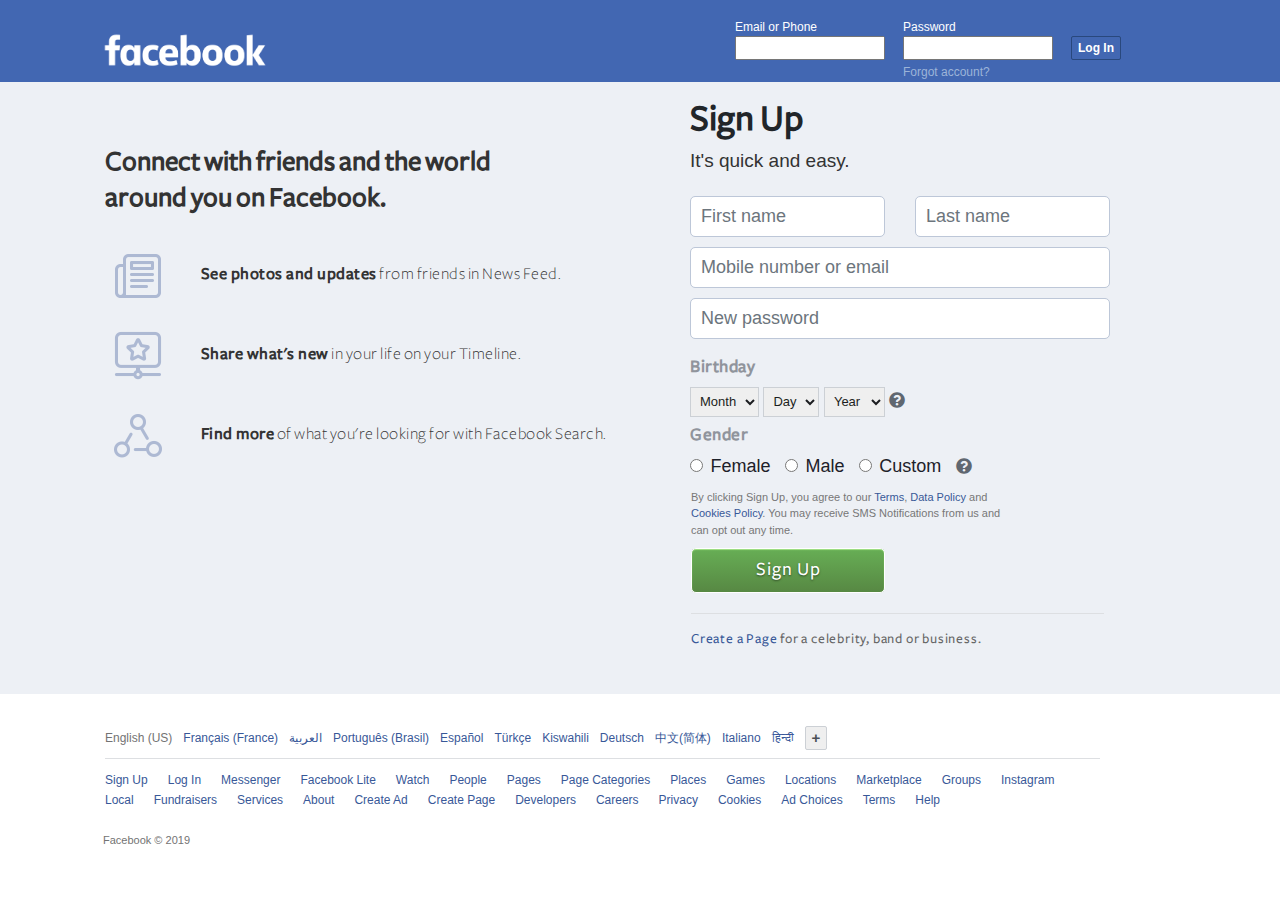
<file: index.html>
<!DOCTYPE html>
<html lang="en">
<head>
    <meta charset="UTF-8">
    <meta name="viewport" content="width=device-width, initial-scale=1.0">
    <meta http-equiv="X-UA-Compatible" content="ie=edge">
    <title>Facebook login page</title>
    <link rel="stylesheet" href="bootstrap/css/bootstrap.min.css">
    <link rel="stylesheet" href="fontawesome/css/all.css">
    <link rel="stylesheet" href="facebook-login-page.css">
</head>
<body>
    <div>
        <header>
            <div class="container">
                <div class="row">
                    <div class="col-md-7" id="wordmark">
                        <img src="images/facebook_wordmark.png" alt="Facebook">
                    </div>
                    <div class="col-md-5" id="login">
                        <br>
                        <form action="">
                            <div class="row">
                                <span><div class="col">
                                    <div class="row">Email or Phone</div>
                                    <div class="row"><input type="email" required></div>
                                </div></span>
                                <span><div class="col">
                                    <div class="row">Password</div>
                                    <div class="row"><input type="password" required></div>
                                    <div class="row" id="forgot-account"><a href="#">Forgot account?</a></div>
                                </div></span>
                                <div>
                                    <div><br></div>
                                    <button>Log In</button>
                                </div>
                            </div>
                        </form>
                    </div>
                </div>
            </div>
        </header>
        <div id="app-body">
            <div class="container">
                <div class="row">
                    <div class="col-md-6" id="brief">
                        <h2 id="intro">Connect with friends and the world around you on Facebook.</h2>
                        <div class="row">
                            <div class="col-md-2"><img src="images/News-Feed.png" alt="News Feed"></div>
                            <div class="col-md-10"><p class="benefits"><b>See photos and updates</b> from friends in News Feed.</p></div>
                        </div>
                        <br>
                        <div class="row">
                            <div class="col-md-2"><img src="images/Timeline.png" alt="Timeline"></div>
                            <div class="col-md-10"><p class="benefits"><b>Share what's new</b> in your life on your Timeline.</p></div>
                        </div>
                        <br>
                        <div class="row">
                            <div class="col-md-2"><img src="images/Facebook-Search.png" alt="Facebook Search"></div>
                            <div class="col-md-10"><p class="benefits"><b>Find more</b> of what you're looking for with Facebook Search.</p></div>
                        </div>
                    </div>
                    <div class="col-md-6" id="sign-up">
                        <h2>Sign Up</h2>
                        <div id="subtitle">It's quick and easy.</div>

                        <br>
                        <form action="">
                            <div class="row">
                                <div class="col-md-10">
                                    <div class="row">
                                        <div class="col-md-6"><input type="text" class="form-control" placeholder="First name" required></div>
                                        <div class="col-md-6"><input type="text" class="form-control" placeholder="Last name" required></div>
                                    </div>
                                </div>
                            </div>
                            <div class="row">
                                <div class="col-md-10">
                                    <div class="row">
                                        <div class="col-md-12"><input type="text" class="form-control" placeholder="Mobile number or email" required></div>
                                    </div>
                                </div>
                            </div>
                            <div class="row">
                                <div class="col-md-10">
                                    <div class="row">
                                        <div class="col-md-12"><input type="password" class="form-control" placeholder="New password" required></div>
                                    </div>
                                </div>
                            </div>
                            <div class="row">
                                <div class="col-md-10">
                                    <div class="row">
                                        <div class="col-md-12">
                                            <h6>Birthday</h6>
                                            <select name="month" id="">
                                                <option value="">Month</option>
                                                <option value="">Jan</option>
                                                <option value="">Feb</option>
                                                <option value="">Mar</option>
                                                <option value="">Apr</option>
                                                <option value="">May</option>
                                                <option value="">Jun</option>
                                                <option value="">Jul</option>
                                                <option value="">Aug</option>
                                                <option value="">Sep</option>
                                                <option value="">Oct</option>
                                                <option value="">Nov</option>
                                                <option value="">Dec</option>
                                            </select>
                                            <select name="day" id="">
                                                <option value="">Day</option>
                                                <option value="">1</option>
                                                <option value="">2</option>
                                                <option value="">3</option>
                                                <option value="">4</option>
                                                <option value="">5</option>
                                                <option value="">6</option>
                                                <option value="">7</option>
                                                <option value="">8</option>
                                                <option value="">9</option>
                                                <option value="">10</option>
                                                <option value="">11</option>
                                                <option value="">12</option>
                                                <option value="">13</option>
                                                <option value="">14</option>
                                                <option value="">15</option>
                                                <option value="">16</option>
                                                <option value="">17</option>
                                                <option value="">18</option>
                                                <option value="">19</option>
                                                <option value="">20</option>
                                                <option value="">21</option>
                                                <option value="">22</option>
                                                <option value="">23</option>
                                                <option value="">24</option>
                                                <option value="">25</option>
                                                <option value="">26</option>
                                                <option value="">27</option>
                                                <option value="">28</option>
                                                <option value="">29</option>
                                                <option value="">30</option>
                                                <option value="">31</option>
                                            </select>
                                            <select name="year" id="">
                                                <option value="">Year</option>
                                                <option value="">2019</option>
                                                <option value="">2018</option>
                                                <option value="">2017</option>
                                                <option value="">2016</option>
                                                <option value="">2015</option>
                                                <option value="">2014</option>
                                                <option value="">2013</option>
                                                <option value="">2012</option>
                                                <option value="">2011</option>
                                                <option value="">2010</option>
                                                <option value="">2009</option>
                                                <option value="">2008</option>
                                                <option value="">2007</option>
                                                <option value="">2006</option>
                                                <option value="">2005</option>
                                                <option value="">2004</option>
                                                <option value="">2003</option>
                                                <option value="">2002</option>
                                                <option value="">2001</option>
                                                <option value="">2000</option>
                                                <option value="">1999</option>
                                                <option value="">1998</option>
                                                <option value="">1997</option>
                                                <option value="">1996</option>
                                                <option value="">1995</option>
                                                <option value="">1994</option>
                                                <option value="">1993</option>
                                                <option value="">1992</option>
                                                <option value="">1991</option>
                                                <option value="">1990</option>
                                                <option value="">1989</option>
                                                <option value="">1988</option>
                                                <option value="">1987</option>
                                                <option value="">1986</option>
                                                <option value="">1985</option>
                                                <option value="">1984</option>
                                                <option value="">1983</option>
                                                <option value="">1982</option>
                                                <option value="">1981</option>
                                                <option value="">1980</option>
                                                <option value="">1979</option>
                                                <option value="">1978</option>
                                                <option value="">1977</option>
                                                <option value="">1976</option>
                                                <option value="">1975</option>
                                                <option value="">1974</option>
                                                <option value="">1973</option>
                                                <option value="">1972</option>
                                                <option value="">1971</option>
                                                <option value="">1970</option>
                                                <option value="">1969</option>
                                                <option value="">1968</option>
                                                <option value="">1967</option>
                                                <option value="">1966</option>
                                                <option value="">1965</option>
                                                <option value="">1964</option>
                                                <option value="">1963</option>
                                                <option value="">1962</option>
                                                <option value="">1961</option>
                                                <option value="">1960</option>
                                                <option value="">1959</option>
                                                <option value="">1958</option>
                                                <option value="">1957</option>
                                                <option value="">1956</option>
                                                <option value="">1955</option>
                                                <option value="">1954</option>
                                                <option value="">1953</option>
                                                <option value="">1952</option>
                                                <option value="">1951</option>
                                                <option value="">1950</option>
                                                <option value="">1949</option>
                                                <option value="">1948</option>
                                                <option value="">1947</option>
                                                <option value="">1946</option>
                                                <option value="">1945</option>
                                                <option value="">1944</option>
                                                <option value="">1943</option>
                                                <option value="">1942</option>
                                                <option value="">1941</option>
                                                <option value="">1940</option>
                                                <option value="">1939</option>
                                                <option value="">1938</option>
                                                <option value="">1937</option>
                                                <option value="">1936</option>
                                                <option value="">1935</option>
                                                <option value="">1934</option>
                                                <option value="">1933</option>
                                                <option value="">1932</option>
                                                <option value="">1931</option>
                                                <option value="">1930</option>
                                                <option value="">1929</option>
                                                <option value="">1928</option>
                                                <option value="">1927</option>
                                                <option value="">1926</option>
                                                <option value="">1925</option>
                                                <option value="">1924</option>
                                                <option value="">1923</option>
                                                <option value="">1922</option>
                                                <option value="">1921</option>
                                                <option value="">1920</option>
                                                <option value="">1919</option>
                                                <option value="">1918</option>
                                                <option value="">1917</option>
                                                <option value="">1916</option>
                                                <option value="">1915</option>
                                                <option value="">1914</option>
                                                <option value="">1913</option>
                                                <option value="">1912</option>
                                                <option value="">1911</option>
                                                <option value="">1910</option>
                                                <option value="">1909</option>
                                                <option value="">1908</option>
                                                <option value="">1907</option>
                                                <option value="">1906</option>
                                                <option value="">1905</option>
                                            </select>
                                            <i class="fas fa-question-circle"></i>
                                        </div>
                                    </div>
                                    <div class="row">
                                        <div class="col-md-12">
                                            <h6>Gender</h6>
                                            <input type="radio" name="gender" id="Female"> <span class="checkbox-label">Female</span>
                                            <input type="radio" name="gender" id="Male"> <span class="checkbox-label">Male</span>
                                            <input type="radio" name="gender" id="Custom"> <span class="checkbox-label">Custom</span>
                                            <i class="fas fa-question-circle"></i>
                                        </div>
                                    </div>
                                    <div class="row">
                                        <p id="legal">
                                            By clicking Sign Up, you agree to our <a href="#">Terms</a>, <a href="#">Data Policy</a> and <a href="#">Cookies Policy</a>. You may receive SMS Notifications from us and can opt out any time.
                                        </p>
                                    </div>
                                    <div class="row">
                                        <button id="signup-button">Sign Up</button>
                                    </div>
                                    <div class="row">
                                        <div class="col-md-11" id="create-a-page">
                                            <a href="#">Create a Page</a> for a celebrity, band or business.
                                        </div>
                                    </div>
                                    <br>
                                </div>
                            </div>
                        </form>
                    </div>
                </div>
            </div>
        </div>
        <footer>
            <div class="container">
                <div class="row">
                    <div class="col-md-11">
                        <br>
                        <ul>
                            <li id="default">English (US)</li>
                            <li><a href="#">Français (France)</li>
                            <li><a href="#">العربية</a></li>
                            <li><a href="#">Português (Brasil)</a></li>
                            <li><a href="#">Español</a></li>
                            <li><a href="#">Türkçe</a></li>
                            <li><a href="#">Kiswahili</a></li>
                            <li><a href="#">Deutsch</a></li>
                            <li><a href="#">中文(简体)</a></li>
                            <li><a href="#">Italiano</a></li>
                            <li><a href="#">हिन्दी</a></li>
                            <li><a href=""><button>+</button></a></li>
                        </ul>
                    </div>
                </div>

                <div class="row">
                    <div class="col-md-11">
                        <ul id="footer-menu">
                            <li><a href="#">Sign Up</li>
                            <li><a href="#">Log In</a></li>
                            <li><a href="#">Messenger</a></li>
                            <li><a href="#">Facebook Lite</a></li>
                            <li><a href="#">Watch</a></li>
                            <li><a href="#">People</a></li>
                            <li><a href="#">Pages</a></li>
                            <li><a href="#">Page Categories</a>
                            <li><a href="#">Places</a></li>
                            <li><a href="#">Games</a></li>
                            <li><a href="#">Locations</a></li>
                            <li><a href="#">Marketplace</a></li>
                            <li><a href="#">Groups</a></li>
                            <li><a href="#">Instagram</a></li>
                            <li><a href="#">Local</a></li>
                            <li><a href="#">Fundraisers</a></li>
                            <li><a href="#">Services</a></li>
                            <li><a href="#">About</a></li>
                            <li><a href="#">Create Ad</a></li>
                            <li><a href="#">Create Page</a></li>
                            <li><a href="#">Developers</a></li>
                            <li><a href="#">Careers</a></li>
                            <li><a href="#">Privacy</a></li>
                            <li><a href="#">Cookies</a></li>
                            <li><a href="#">Ad Choices</a></li>
                            <li><a href="#">Terms</a></li>
                            <li><a href="#">Help</a></li>
                        </ul>
                    </div>
                </div>

                <div class="row">
                    <div class="col-md-11" id="copyright">
                        <span>Facebook &copy; 2019</span>
                    </div>
                </div>
            </div>
        </footer>
    </div>
    <script src="bootstrap/js/bootstrap.min.js"></script>
</body>
</html>
</file>
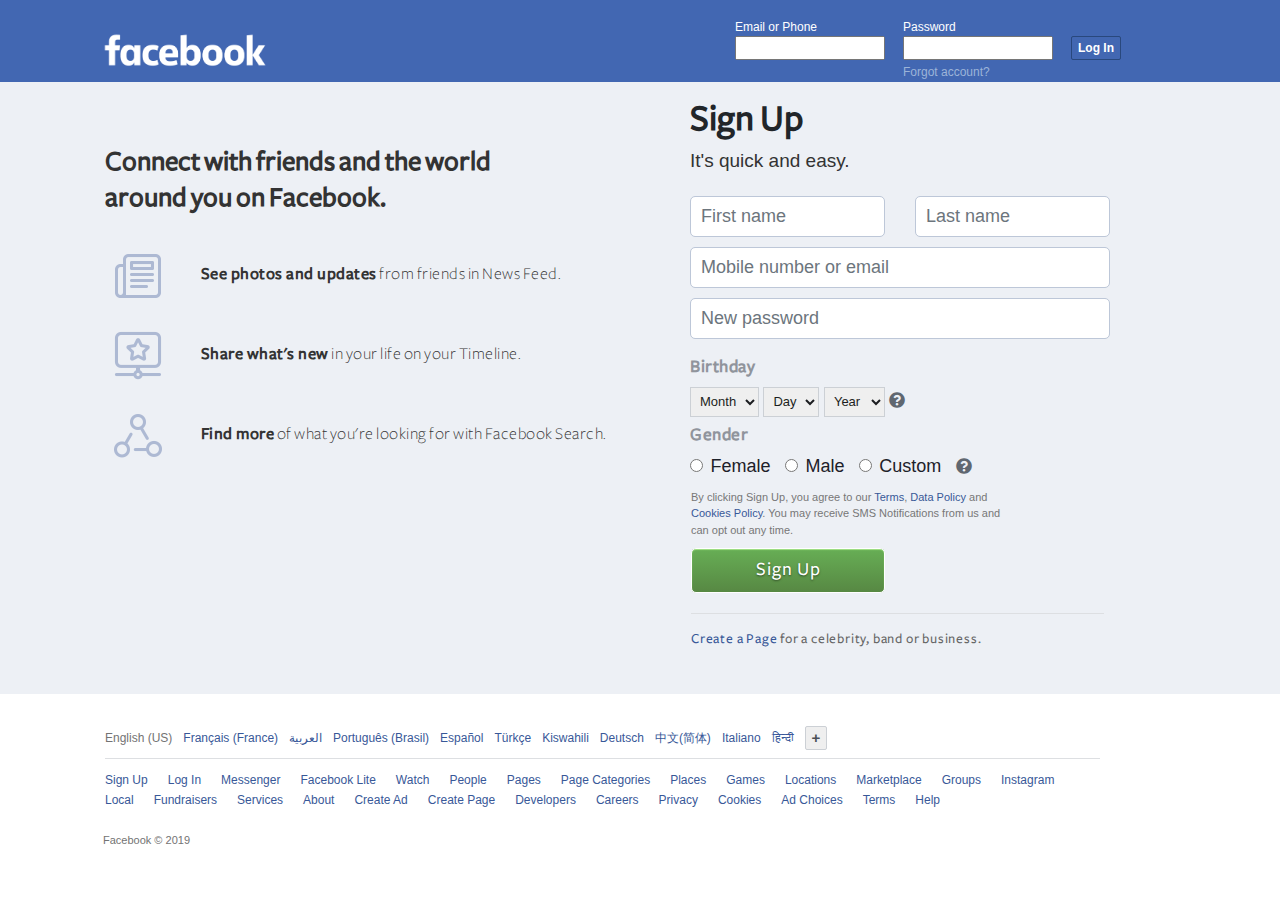
<file: facebook-login-page.html>
<!DOCTYPE html>
<html lang="en">
<head>
    <meta charset="UTF-8">
    <meta name="viewport" content="width=device-width, initial-scale=1.0">
    <meta http-equiv="X-UA-Compatible" content="ie=edge">
    <title>Facebook login page</title>
    <link rel="stylesheet" href="bootstrap/css/bootstrap.min.css">
    <link rel="stylesheet" href="fontawesome/css/all.css">
    <link rel="stylesheet" href="facebook-login-page.css">
</head>
<body>
    <div>
        <header>
            <div class="container">
                <div class="row">
                    <div class="col-md-7" id="wordmark">
                        <img src="images/facebook_wordmark.png" alt="Facebook">
                    </div>
                    <div class="col-md-5" id="login">
                        <br>
                        <form action="">
                            <div class="row">
                                <span><div class="col">
                                    <div class="row">Email or Phone</div>
                                    <div class="row"><input type="email" required></div>
                                </div></span>
                                <span><div class="col">
                                    <div class="row">Password</div>
                                    <div class="row"><input type="password" required></div>
                                    <div class="row" id="forgot-account"><a href="#">Forgot account?</a></div>
                                </div></span>
                                <div>
                                    <div><br></div>
                                    <button>Log In</button>
                                </div>
                            </div>
                        </form>
                    </div>
                </div>
            </div>
        </header>
        <div id="app-body">
            <div class="container">
                <div class="row">
                    <div class="col-md-6" id="brief">
                        <h2 id="intro">Connect with friends and the world around you on Facebook.</h2>
                        <div class="row">
                            <div class="col-md-2"><img src="images/News-Feed.png" alt="News Feed"></div>
                            <div class="col-md-10"><p class="benefits"><b>See photos and updates</b> from friends in News Feed.</p></div>
                        </div>
                        <br>
                        <div class="row">
                            <div class="col-md-2"><img src="images/Timeline.png" alt="Timeline"></div>
                            <div class="col-md-10"><p class="benefits"><b>Share what's new</b> in your life on your Timeline.</p></div>
                        </div>
                        <br>
                        <div class="row">
                            <div class="col-md-2"><img src="images/Facebook-Search.png" alt="Facebook Search"></div>
                            <div class="col-md-10"><p class="benefits"><b>Find more</b> of what you're looking for with Facebook Search.</p></div>
                        </div>
                    </div>
                    <div class="col-md-6" id="sign-up">
                        <h2>Sign Up</h2>
                        <div id="subtitle">It's quick and easy.</div>

                        <br>
                        <form action="">
                            <div class="row">
                                <div class="col-md-10">
                                    <div class="row">
                                        <div class="col-md-6"><input type="text" class="form-control" placeholder="First name" required></div>
                                        <div class="col-md-6"><input type="text" class="form-control" placeholder="Last name" required></div>
                                    </div>
                                </div>
                            </div>
                            <div class="row">
                                <div class="col-md-10">
                                    <div class="row">
                                        <div class="col-md-12"><input type="text" class="form-control" placeholder="Mobile number or email" required></div>
                                    </div>
                                </div>
                            </div>
                            <div class="row">
                                <div class="col-md-10">
                                    <div class="row">
                                        <div class="col-md-12"><input type="password" class="form-control" placeholder="New password" required></div>
                                    </div>
                                </div>
                            </div>
                            <div class="row">
                                <div class="col-md-10">
                                    <div class="row">
                                        <div class="col-md-12">
                                            <h6>Birthday</h6>
                                            <select name="month" id="">
                                                <option value="">Month</option>
                                                <option value="">Jan</option>
                                                <option value="">Feb</option>
                                                <option value="">Mar</option>
                                                <option value="">Apr</option>
                                                <option value="">May</option>
                                                <option value="">Jun</option>
                                                <option value="">Jul</option>
                                                <option value="">Aug</option>
                                                <option value="">Sep</option>
                                                <option value="">Oct</option>
                                                <option value="">Nov</option>
                                                <option value="">Dec</option>
                                            </select>
                                            <select name="day" id="">
                                                <option value="">Day</option>
                                                <option value="">1</option>
                                                <option value="">2</option>
                                                <option value="">3</option>
                                                <option value="">4</option>
                                                <option value="">5</option>
                                                <option value="">6</option>
                                                <option value="">7</option>
                                                <option value="">8</option>
                                                <option value="">9</option>
                                                <option value="">10</option>
                                                <option value="">11</option>
                                                <option value="">12</option>
                                                <option value="">13</option>
                                                <option value="">14</option>
                                                <option value="">15</option>
                                                <option value="">16</option>
                                                <option value="">17</option>
                                                <option value="">18</option>
                                                <option value="">19</option>
                                                <option value="">20</option>
                                                <option value="">21</option>
                                                <option value="">22</option>
                                                <option value="">23</option>
                                                <option value="">24</option>
                                                <option value="">25</option>
                                                <option value="">26</option>
                                                <option value="">27</option>
                                                <option value="">28</option>
                                                <option value="">29</option>
                                                <option value="">30</option>
                                                <option value="">31</option>
                                            </select>
                                            <select name="year" id="">
                                                <option value="">Year</option>
                                                <option value="">2019</option>
                                                <option value="">2018</option>
                                                <option value="">2017</option>
                                                <option value="">2016</option>
                                                <option value="">2015</option>
                                                <option value="">2014</option>
                                                <option value="">2013</option>
                                                <option value="">2012</option>
                                                <option value="">2011</option>
                                                <option value="">2010</option>
                                                <option value="">2009</option>
                                                <option value="">2008</option>
                                                <option value="">2007</option>
                                                <option value="">2006</option>
                                                <option value="">2005</option>
                                                <option value="">2004</option>
                                                <option value="">2003</option>
                                                <option value="">2002</option>
                                                <option value="">2001</option>
                                                <option value="">2000</option>
                                                <option value="">1999</option>
                                                <option value="">1998</option>
                                                <option value="">1997</option>
                                                <option value="">1996</option>
                                                <option value="">1995</option>
                                                <option value="">1994</option>
                                                <option value="">1993</option>
                                                <option value="">1992</option>
                                                <option value="">1991</option>
                                                <option value="">1990</option>
                                                <option value="">1989</option>
                                                <option value="">1988</option>
                                                <option value="">1987</option>
                                                <option value="">1986</option>
                                                <option value="">1985</option>
                                                <option value="">1984</option>
                                                <option value="">1983</option>
                                                <option value="">1982</option>
                                                <option value="">1981</option>
                                                <option value="">1980</option>
                                                <option value="">1979</option>
                                                <option value="">1978</option>
                                                <option value="">1977</option>
                                                <option value="">1976</option>
                                                <option value="">1975</option>
                                                <option value="">1974</option>
                                                <option value="">1973</option>
                                                <option value="">1972</option>
                                                <option value="">1971</option>
                                                <option value="">1970</option>
                                                <option value="">1969</option>
                                                <option value="">1968</option>
                                                <option value="">1967</option>
                                                <option value="">1966</option>
                                                <option value="">1965</option>
                                                <option value="">1964</option>
                                                <option value="">1963</option>
                                                <option value="">1962</option>
                                                <option value="">1961</option>
                                                <option value="">1960</option>
                                                <option value="">1959</option>
                                                <option value="">1958</option>
                                                <option value="">1957</option>
                                                <option value="">1956</option>
                                                <option value="">1955</option>
                                                <option value="">1954</option>
                                                <option value="">1953</option>
                                                <option value="">1952</option>
                                                <option value="">1951</option>
                                                <option value="">1950</option>
                                                <option value="">1949</option>
                                                <option value="">1948</option>
                                                <option value="">1947</option>
                                                <option value="">1946</option>
                                                <option value="">1945</option>
                                                <option value="">1944</option>
                                                <option value="">1943</option>
                                                <option value="">1942</option>
                                                <option value="">1941</option>
                                                <option value="">1940</option>
                                                <option value="">1939</option>
                                                <option value="">1938</option>
                                                <option value="">1937</option>
                                                <option value="">1936</option>
                                                <option value="">1935</option>
                                                <option value="">1934</option>
                                                <option value="">1933</option>
                                                <option value="">1932</option>
                                                <option value="">1931</option>
                                                <option value="">1930</option>
                                                <option value="">1929</option>
                                                <option value="">1928</option>
                                                <option value="">1927</option>
                                                <option value="">1926</option>
                                                <option value="">1925</option>
                                                <option value="">1924</option>
                                                <option value="">1923</option>
                                                <option value="">1922</option>
                                                <option value="">1921</option>
                                                <option value="">1920</option>
                                                <option value="">1919</option>
                                                <option value="">1918</option>
                                                <option value="">1917</option>
                                                <option value="">1916</option>
                                                <option value="">1915</option>
                                                <option value="">1914</option>
                                                <option value="">1913</option>
                                                <option value="">1912</option>
                                                <option value="">1911</option>
                                                <option value="">1910</option>
                                                <option value="">1909</option>
                                                <option value="">1908</option>
                                                <option value="">1907</option>
                                                <option value="">1906</option>
                                                <option value="">1905</option>
                                            </select>
                                            <i class="fas fa-question-circle"></i>
                                        </div>
                                    </div>
                                    <div class="row">
                                        <div class="col-md-12">
                                            <h6>Gender</h6>
                                            <input type="radio" name="gender" id="Female"> <span class="checkbox-label">Female</span>
                                            <input type="radio" name="gender" id="Male"> <span class="checkbox-label">Male</span>
                                            <input type="radio" name="gender" id="Custom"> <span class="checkbox-label">Custom</span>
                                            <i class="fas fa-question-circle"></i>
                                        </div>
                                    </div>
                                    <div class="row">
                                        <p id="legal">
                                            By clicking Sign Up, you agree to our <a href="#">Terms</a>, <a href="#">Data Policy</a> and <a href="#">Cookies Policy</a>. You may receive SMS Notifications from us and can opt out any time.
                                        </p>
                                    </div>
                                    <div class="row">
                                        <button id="signup-button">Sign Up</button>
                                    </div>
                                    <div class="row">
                                        <div class="col-md-11" id="create-a-page">
                                            <a href="#">Create a Page</a> for a celebrity, band or business.
                                        </div>
                                    </div>
                                    <br>
                                </div>
                            </div>
                        </form>
                    </div>
                </div>
            </div>
        </div>
        <footer>
            <div class="container">
                <div class="row">
                    <div class="col-md-11">
                        <br>
                        <ul>
                            <li id="default">English (US)</li>
                            <li><a href="#">Français (France)</li>
                            <li><a href="#">العربية</a></li>
                            <li><a href="#">Português (Brasil)</a></li>
                            <li><a href="#">Español</a></li>
                            <li><a href="#">Türkçe</a></li>
                            <li><a href="#">Kiswahili</a></li>
                            <li><a href="#">Deutsch</a></li>
                            <li><a href="#">中文(简体)</a></li>
                            <li><a href="#">Italiano</a></li>
                            <li><a href="#">हिन्दी</a></li>
                            <li><a href=""><button>+</button></a></li>
                        </ul>
                    </div>
                </div>

                <div class="row">
                    <div class="col-md-11">
                        <ul id="footer-menu">
                            <li><a href="#">Sign Up</li>
                            <li><a href="#">Log In</a></li>
                            <li><a href="#">Messenger</a></li>
                            <li><a href="#">Facebook Lite</a></li>
                            <li><a href="#">Watch</a></li>
                            <li><a href="#">People</a></li>
                            <li><a href="#">Pages</a></li>
                            <li><a href="#">Page Categories</a>
                            <li><a href="#">Places</a></li>
                            <li><a href="#">Games</a></li>
                            <li><a href="#">Locations</a></li>
                            <li><a href="#">Marketplace</a></li>
                            <li><a href="#">Groups</a></li>
                            <li><a href="#">Instagram</a></li>
                            <li><a href="#">Local</a></li>
                            <li><a href="#">Fundraisers</a></li>
                            <li><a href="#">Services</a></li>
                            <li><a href="#">About</a></li>
                            <li><a href="#">Create Ad</a></li>
                            <li><a href="#">Create Page</a></li>
                            <li><a href="#">Developers</a></li>
                            <li><a href="#">Careers</a></li>
                            <li><a href="#">Privacy</a></li>
                            <li><a href="#">Cookies</a></li>
                            <li><a href="#">Ad Choices</a></li>
                            <li><a href="#">Terms</a></li>
                            <li><a href="#">Help</a></li>
                        </ul>
                    </div>
                </div>

                <div class="row">
                    <div class="col-md-11" id="copyright">
                        <span>Facebook &copy; 2019</span>
                    </div>
                </div>
            </div>
        </footer>
    </div>
    <script src="bootstrap/js/bootstrap.min.js"></script>
</body>
</html>
</file>
<file: facebook-login-page.css>
@font-face {
    font-family: 'Freight Sans Bold';
    src: url(fonts/Freight_Sans_Bold.otf);
}

@font-face {
    font-family: 'Freight Sans Medium';
    src: url(fonts/Freight_Sans_Medium.otf);
}

@font-face {
    font-family: 'Freight Sans Light';
    src: url(fonts/Freight_Sans_Light.otf);
}

a {
    color: #385898;
}

#app-body {
    background-color: #edf0f5;
    height: auto;
}

.benefits {
    color: #333333;
    font-family: 'Freight Sans Light';
    font-size: 17px;
    letter-spacing: 0.5px;
    line-height: 22px;
    margin-top: 15px;
}

.benefits b {
    font-family: 'Freight Sans Medium';
}

#brief .row {
    margin-left: 10px;
}

body {
    margin: 0px;
}

.checkbox-label {
    color: #1d2129;
    font-size: 18px;
    line-height: 18px;
    padding: 0px 10px 0px 3px;
}

#copyright {
    color: #737373;
    font-size: 11px;
    margin-top: -5px;
    margin-bottom: 20px;
    margin-left: 18px;
}

#create-a-page {
    border-top: 1px solid #dddfe2;
    color: #666;
    font-family: 'Freight Sans Medium';
    font-size: 14px;
    letter-spacing: 0.8px;
    margin-top: 10px;
    margin-left: 16px;
    padding-top: 15px;
    padding-left: 0px;
}

#default {
    color: #737373;
}

footer {
    background-color: #fff;
    width: 100%;
}

#footer-menu {
    border: none;
    margin-top: -10px;
}

#footer-menu li {
    line-height: 15px;
    margin-right: 20px;
    margin-bottom: 5px;
}

footer ul {
    align-items: center;
    border-bottom: 1px solid #dddfe2;
    display: flex;
    flex-wrap: wrap;
    font-family: Helvetica;
    font-size: 12px;
    line-height: 1.34;
    list-style-type: none;
    margin-left: 20px;
    padding-top: 8px;
    padding-bottom: 8px;
    padding-left: 0px;
}

footer ul li {
    margin-right: 11px;
}

footer ul li button {
    border: 1px solid #ccd0d5;
    border-radius: 2px;
    color: #4b4f56;
    font-size: 15px;
    font-weight: 600;
}

#forgot-account {
    margin-top: 3px;
}

#forgot-account a {
    color: #9cb4d8;
}

h6 {
    color: #90949c;
    font-family: 'Freight Sans Medium';
    font-size: 18px;
    font-weight: bold;
    letter-spacing: 0.5px;
    margin-top: 8px;
}

header {
    background-color: #4267B2;
    height: 82px;
}

hr {
    border-top: 1px solid #dddfe2;
    color: #666;
    font-size: 13px;
    font-weight: bold;
    margin-top: 10px;
    padding-top: 15px;
}

i {
    color: #606770;
}

#intro {
    color: #333;
    font-family: 'Freight Sans Medium';
    font-size: 28px;
    font-weight: bold;
    line-height: 36px;
    margin-top: 20px;
    padding: 42px 120px 24px 20px;
}

#legal {
    color: #777;
    font-size: 11px;
    margin: 10px 0px 0px 16px;
    width: 316px;
}

#login {
    color: #ffffff;
    font-family: Helvetica;
    font-size: 12px;
}

#login form input[type="email"], #login form input[type="password"] {
    height: 24px;
    width: 150px;
}

#login .row {
    margin-right: 3px;
}

#login button {
    background-color: #4267b2;
    border-radius: 2px;
    border: 1px solid #29487d;
    color: #ffffff;
    font-weight: bold;
    padding: 2px 6px;
}

select {
    border: 1px solid #ccd0d5;
    color: #1c1e21;
    font-size: 13px;
    height: 30px;
    padding: 5px;
}

#sign-up {
    padding: 15px 10px 10px 50px;
}

#signup-button {
    background: linear-gradient(#67ae55,
#578843);
    background-color: rgba(0, 0, 0, 0);
    background-color:#69a74e;
    box-shadow: inset 0 1px 1px#a4e388;
    border-color:#3b6e22 #3b6e22 #2c5115;
    border: 1px solid;
    border-radius: 5px;
    color:#fff;
    cursor: pointer;
    display: inline-block;
    font-family: 'Freight Sans Medium';
    font-size: 19px;
    margin: 10px 0px 10px 16px;
    min-width: 194px;
    padding: 7px 20px;
    letter-spacing: 1px;
    position: relative;
    text-shadow: 0 1px 2px
    rgba(0,0,0,.5);
}

#sign-up form > .row {
    margin-bottom: 10px;
}

#sign-up form input[type="password"], #sign-up form input[type="text"] {
    border: 1px solid #bdc7d8;
    border-radius: 5px;
    font-family: Helvetica;
    font-size: 18px;
    padding: 8px 10px;
}

#sign-up h2 {
    font-size: 37px;
    font-family: 'Freight Sans Medium';
    font-weight: bold;
}

#subtitle {
    color: #333;
    font-size: 19px;
    line-height: 23px;
}

#wordmark {
    margin-top: 15px;
}

#wordmark img {
    width: 200px;
}
</file>
